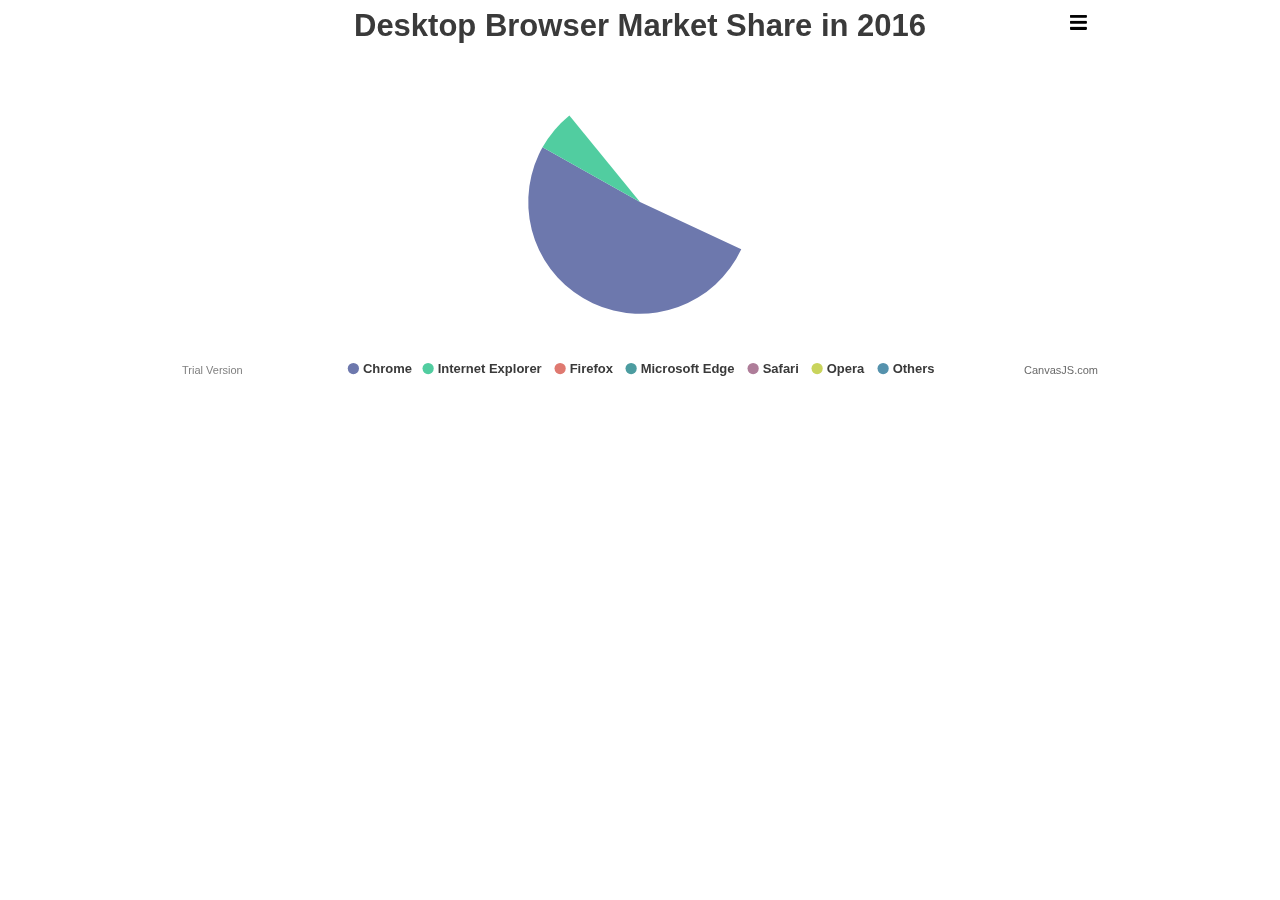
<file: TeamPi_6968_DeepSpace/TeamPi_6968_Dashboard/libraries/examples/01-overview/animated-chart.html>
<!DOCTYPE HTML>
<html>
<head>
<meta charset="UTF-8">
<script>
window.onload = function() {

var chart = new CanvasJS.Chart("chartContainer", {
	theme: "light2", // "light1", "light2", "dark1", "dark2"
	exportEnabled: true,
	animationEnabled: true,
	title: {
		text: "Desktop Browser Market Share in 2016"
	},
	data: [{
		type: "pie",
		startAngle: 25,
		toolTipContent: "<b>{label}</b>: {y}%",
		showInLegend: "true",
		legendText: "{label}",
		indexLabelFontSize: 16,
		indexLabel: "{label} - {y}%",
		dataPoints: [
			{ y: 51.08, label: "Chrome" },
			{ y: 27.34, label: "Internet Explorer" },
			{ y: 10.62, label: "Firefox" },
			{ y: 5.02, label: "Microsoft Edge" },
			{ y: 4.07, label: "Safari" },
			{ y: 1.22, label: "Opera" },
			{ y: 0.44, label: "Others" }
		]
	}]
});
chart.render();

}
</script>
</head>
<body>
<div id="chartContainer" style="height: 370px; max-width: 920px; margin: 0px auto;"></div>
<script src="../../canvasjs.min.js"></script>
</body>
</html>
</file>
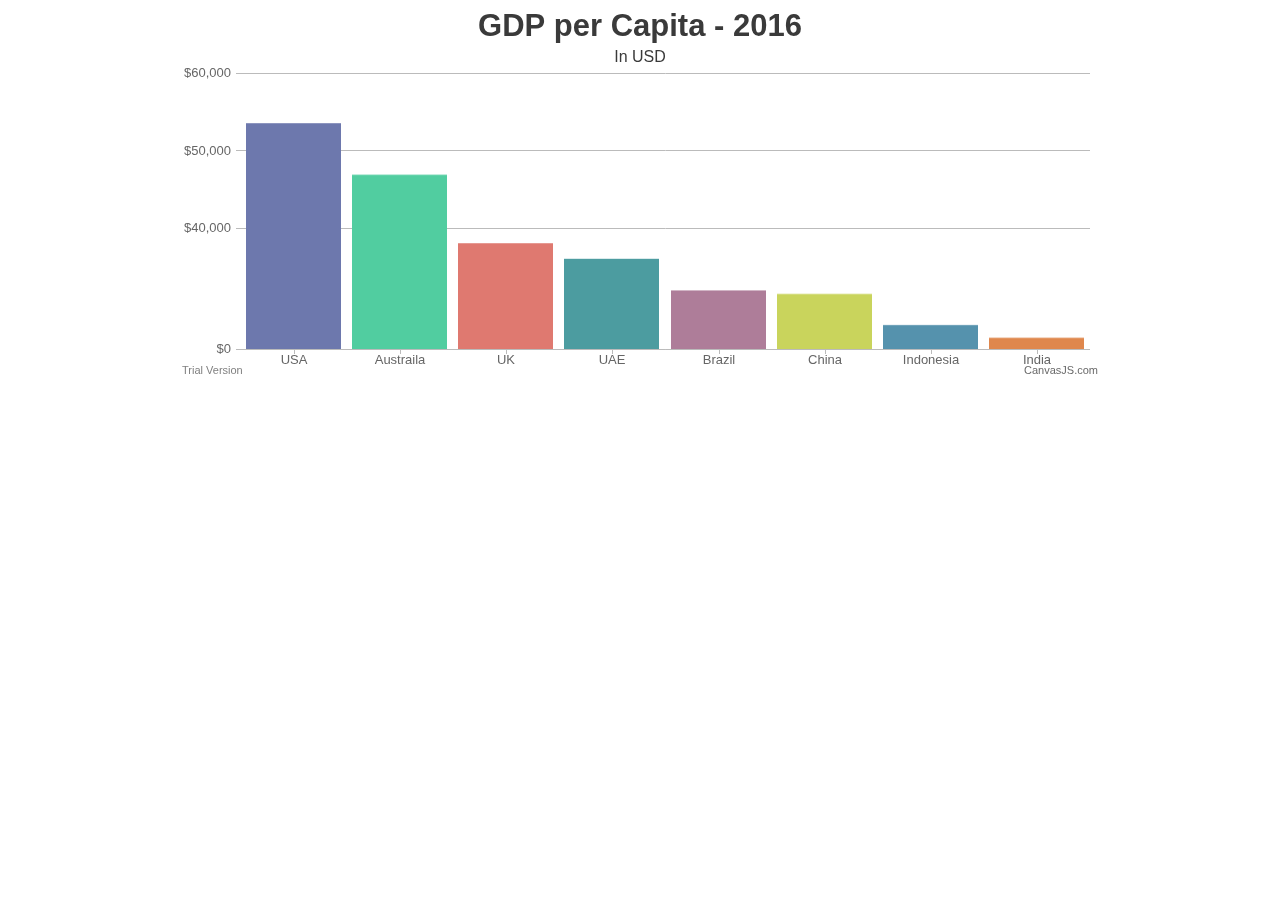
<file: TeamPi_6968_DeepSpace/TeamPi_6968_Dashboard/libraries/examples/01-overview/chart-with-axis-scale-breaks.html>
<!DOCTYPE HTML>
<html>
<head>
<meta charset="UTF-8">
<script>
window.onload = function () {

var chart = new CanvasJS.Chart("chartContainer", {
	animationEnabled: true,
	theme: "light2", // "light1", "light2", "dark1", "dark2"
	title: {
		text: "GDP per Capita - 2016"
	},
	subtitles: [{
		text: "In USD",
		fontSize: 16
	}],
	axisY: {
		prefix: "$",
		scaleBreaks: {
			customBreaks: [{
				startValue: 10000,
				endValue: 35000
			}]
		}
	},
	data: [{
		type: "column",
		yValueFormatString: "$#,##0.00",
		dataPoints: [
			{ label: "USA", y: 57466.787 },
			{ label: "Austraila", y: 49927.82 },
			{ label: "UK", y: 39899.388 },
			{ label: "UAE", y: 37622.207 },
			{ label: "Brazil", y: 8649.948 },
			{ label: "China", y: 8123.181 },
			{ label: "Indonesia", y: 3570.295 },
			{ label: "India", y: 1709.387 }	
		]
	}]
});
chart.render();

}
</script>
</head>
<body>
<div id="chartContainer" style="height: 370px; max-width: 920px; margin: 0px auto;"></div>
<script src="../../canvasjs.min.js"></script>
</body>
</html>
</file>
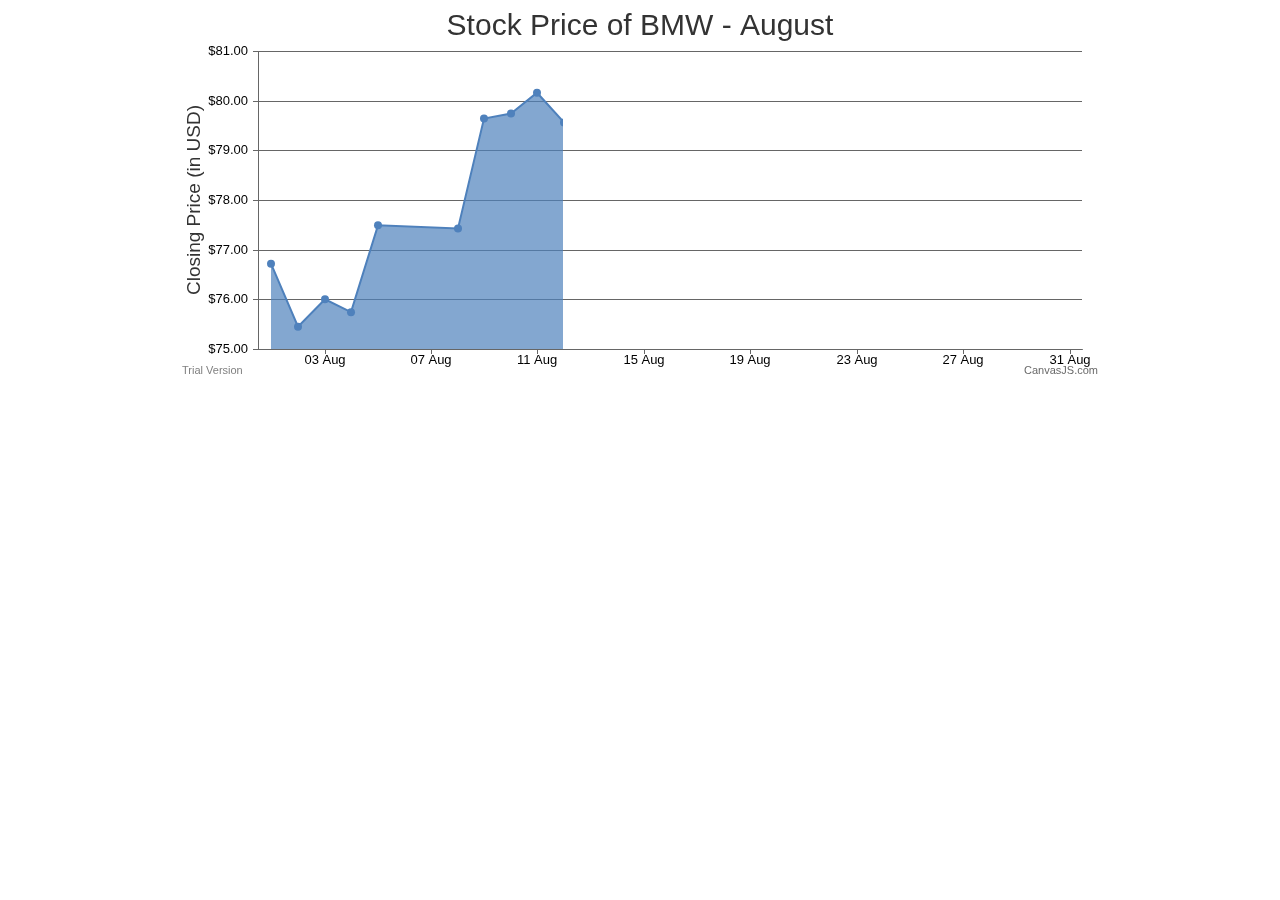
<file: TeamPi_6968_DeepSpace/TeamPi_6968_Dashboard/libraries/examples/01-overview/chart-with-crosshair.html>
<!DOCTYPE HTML>
<html>
<head>  
<meta charset="UTF-8">
<script>
window.onload = function () {

var chart = new CanvasJS.Chart("chartContainer", {
	animationEnabled: true,
	title:{
		text: "Stock Price of BMW - August"
	},
	axisX:{
		valueFormatString: "DD MMM",
		crosshair: {
			enabled: true,
			snapToDataPoint: true
		}
	},
	axisY: {
		title: "Closing Price (in USD)",
		includeZero: false,
		valueFormatString: "$##0.00",
		crosshair: {
			enabled: true,
			snapToDataPoint: true,
			labelFormatter: function(e) {
				return "$" + CanvasJS.formatNumber(e.value, "##0.00");
			}
		}
	},
	data: [{
		type: "area",
		xValueFormatString: "DD MMM",
		yValueFormatString: "$##0.00",
		dataPoints: [
			{ x: new Date(2016, 07, 01), y: 76.727997 },
			{ x: new Date(2016, 07, 02), y: 75.459999 },
			{ x: new Date(2016, 07, 03), y: 76.011002 },
			{ x: new Date(2016, 07, 04), y: 75.751999 },
			{ x: new Date(2016, 07, 05), y: 77.500000 },
			{ x: new Date(2016, 07, 08), y: 77.436996 },
			{ x: new Date(2016, 07, 09), y: 79.650002 },
			{ x: new Date(2016, 07, 10), y: 79.750999 },
			{ x: new Date(2016, 07, 11), y: 80.169998 },
			{ x: new Date(2016, 07, 12), y: 79.570000 },
			{ x: new Date(2016, 07, 15), y: 80.699997 },
			{ x: new Date(2016, 07, 16), y: 79.686996 },
			{ x: new Date(2016, 07, 17), y: 78.996002 },
			{ x: new Date(2016, 07, 18), y: 78.899002 },
			{ x: new Date(2016, 07, 19), y: 77.127998 },
			{ x: new Date(2016, 07, 22), y: 76.759003 },
			{ x: new Date(2016, 07, 23), y: 77.480003 },
			{ x: new Date(2016, 07, 24), y: 77.623001 },
			{ x: new Date(2016, 07, 25), y: 76.408997 },
			{ x: new Date(2016, 07, 26), y: 76.041000 },
			{ x: new Date(2016, 07, 29), y: 76.778999 },
			{ x: new Date(2016, 07, 30), y: 78.654999 },
			{ x: new Date(2016, 07, 31), y: 77.667000 }
		]
	}]
});
chart.render();

}
</script>
</head>
<body>
<div id="chartContainer" style="height: 370px; max-width: 920px; margin: 0px auto;"></div>
<script src="../../canvasjs.min.js"></script>
</body>
</html>
</file>
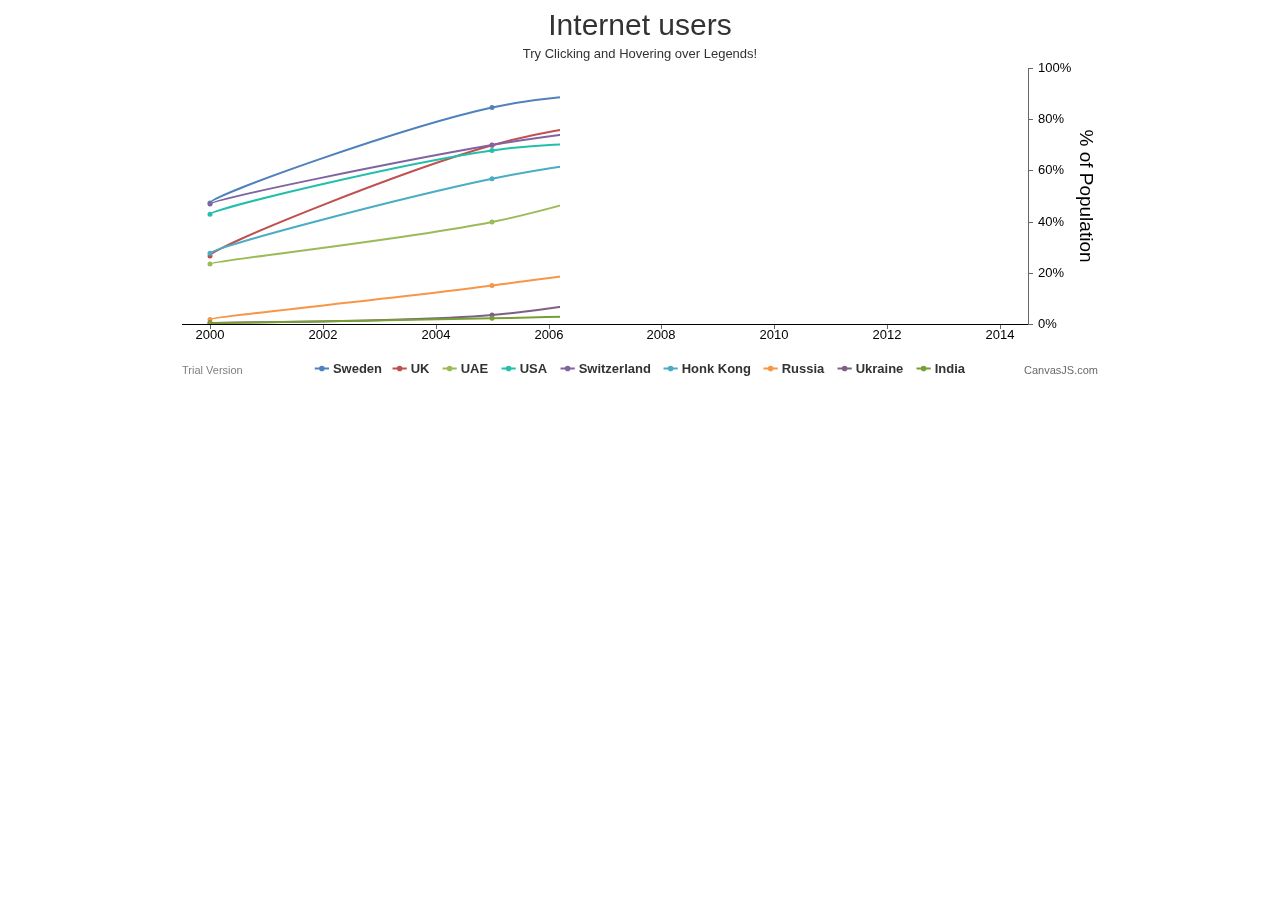
<file: TeamPi_6968_DeepSpace/TeamPi_6968_Dashboard/libraries/examples/01-overview/chart-with-custom-legend-chart.html>
<!DOCTYPE HTML>
<html>
<head>
<meta charset="UTF-8">
<script>
window.onload = function () {
	
var chart = new CanvasJS.Chart("chartContainer", {
	//theme: "light2", // "light1", "light2", "dark1", "dark2"
	animationEnabled: true,
	title:{
		text: "Internet users"  
	},
	subtitles: [{
		text: "Try Clicking and Hovering over Legends!"
	}],
	axisX: {
		lineColor: "black",
		labelFontColor: "black"
	},
	axisY2: {
      	gridThickness: 0,
		title: "% of Population",
		suffix: "%",
		titleFontColor: "black",
		labelFontColor: "black"
	},
	legend: {
		cursor: "pointer",
		itemmouseover: function(e) {
			e.dataSeries.lineThickness = e.chart.data[e.dataSeriesIndex].lineThickness * 2;
			e.dataSeries.markerSize = e.chart.data[e.dataSeriesIndex].markerSize + 2;
			e.chart.render();
		},
		itemmouseout: function(e) {
			e.dataSeries.lineThickness = e.chart.data[e.dataSeriesIndex].lineThickness / 2;
			e.dataSeries.markerSize = e.chart.data[e.dataSeriesIndex].markerSize - 2;
			e.chart.render();
		},
		itemclick: function (e) {
			if (typeof (e.dataSeries.visible) === "undefined" || e.dataSeries.visible) {
				e.dataSeries.visible = false;
			} else {
				e.dataSeries.visible = true;
			}
			e.chart.render();
		}
	},
	toolTip: {
		shared: true
	},
	data: [{
		type: "spline",
		name: "Sweden",
		markerSize: 5,
      	axisYType: "secondary",
		xValueFormatString: "YYYY",
		yValueFormatString: "#,##0.0'%'",
		showInLegend: true,
		dataPoints: [
			{ x: new Date(2000, 00), y: 47.5 },
			{ x: new Date(2005, 00), y: 84.8 },
			{ x: new Date(2009, 00), y: 91 },
			{ x: new Date(2010, 00), y: 90 },
			{ x: new Date(2011, 00), y: 92.8 },
			{ x: new Date(2012, 00), y: 93.2 },
			{ x: new Date(2013, 00), y: 94.8 },
			{ x: new Date(2014, 00), y: 92.5 }
		]
	},
	{
		type: "spline",
		name: "UK",
		markerSize: 5,
		axisYType: "secondary",
		xValueFormatString: "YYYY",
		yValueFormatString: "#,##0.0'%'",
		showInLegend: true,
		dataPoints: [
			{ x: new Date(2000, 00), y: 26.8 },
			{ x: new Date(2005, 00), y: 70 },
			{ x: new Date(2009, 00), y: 83.6 },
			{ x: new Date(2010, 00), y: 85 },
			{ x: new Date(2011, 00), y: 85.4 },
			{ x: new Date(2012, 00), y: 87.5 },
			{ x: new Date(2013, 00), y: 89.8 },
			{ x: new Date(2014, 00), y: 91.6 }
		]
	},
	{
		type: "spline",
		name: "UAE",
		markerSize: 5,
		axisYType: "secondary",
		xValueFormatString: "YYYY",
		yValueFormatString: "#,##0.0'%'",
		showInLegend: true,
		dataPoints: [
			{ x: new Date(2000, 00), y: 23.6 },
			{ x: new Date(2005, 00), y: 40 },
			{ x: new Date(2009, 00), y: 64 },
			{ x: new Date(2010, 00), y: 68 },
			{ x: new Date(2011, 00), y: 78 },
			{ x: new Date(2012, 00), y: 85 },
			{ x: new Date(2013, 00), y: 86 },
			{ x: new Date(2014, 00), y: 90.4 }
		]
	},
	{
		type: "spline",
		showInLegend: true,
		name: "USA",
		markerSize: 5,
		axisYType: "secondary",
		yValueFormatString: "#,##0.0'%'",
		xValueFormatString: "YYYY",
		dataPoints: [
			{ x: new Date(2000, 00), y: 43.1 },
			{ x: new Date(2005, 00), y: 68 },
			{ x: new Date(2009, 00), y: 71 },
			{ x: new Date(2010, 00), y: 71.7 },
			{ x: new Date(2011, 00), y: 69.7 },
			{ x: new Date(2012, 00), y: 79.3 },
			{ x: new Date(2013, 00), y: 84.2 },
			{ x: new Date(2014, 00), y: 87 }
		]
	},
	{
		type: "spline",
		name: "Switzerland",
		markerSize: 5,
		axisYType: "secondary",
		xValueFormatString: "YYYY",
		yValueFormatString: "#,##0.0'%'",
		showInLegend: true,
		dataPoints: [
			{ x: new Date(2000, 00), y: 47.1 },
			{ x: new Date(2005, 00), y: 70.1 },
			{ x: new Date(2009, 00), y: 81.3 },
			{ x: new Date(2010, 00), y: 83.9 },
			{ x: new Date(2011, 00), y: 85.2 },
			{ x: new Date(2012, 00), y: 85.2 },
			{ x: new Date(2013, 00), y: 86.7 },
			{ x: new Date(2014, 00), y: 87 }
		]
	},
	{
		type: "spline",
		name: "Honk Kong",
		markerSize: 5,
		axisYType: "secondary",
		xValueFormatString: "YYYY",
		yValueFormatString: "#,##0.0'%'",
		showInLegend: true,
		dataPoints: [
			{ x: new Date(2000, 00), y: 27.8 },
			{ x: new Date(2005, 00), y: 56.9 },
			{ x: new Date(2009, 00), y: 69.4 },
			{ x: new Date(2010, 00), y: 72 },
			{ x: new Date(2011, 00), y: 72.2 },
			{ x: new Date(2012, 00), y: 72.9 },
			{ x: new Date(2013, 00), y: 74.2 },
			{ x: new Date(2014, 00), y: 74.6 }
		]
	},
	{
		type: "spline",
		name: "Russia",
		markerSize: 5,
		axisYType: "secondary",
		xValueFormatString: "YYYY",
		yValueFormatString: "#,##0.0'%'",
		showInLegend: true,
		dataPoints: [
			{ x: new Date(2000, 00), y: 2 },
			{ x: new Date(2005, 00), y: 15.2 },
			{ x: new Date(2009, 00), y: 29 },
			{ x: new Date(2010, 00), y: 43 },
			{ x: new Date(2011, 00), y: 49 },
			{ x: new Date(2012, 00), y: 63.8 },
			{ x: new Date(2013, 00), y: 61.4 },
			{ x: new Date(2014, 00), y: 70.5 }
		]
	},
	{
		type: "spline",
		name: "Ukraine",
		markerSize: 5,
		axisYType: "secondary",
		xValueFormatString: "YYYY",
		yValueFormatString: "#,##0.0'%'",
		showInLegend: true,
		dataPoints: [
			{ x: new Date(2000, 00), y: .7 },
			{ x: new Date(2005, 00), y: 3.7 },
			{ x: new Date(2009, 00), y: 17.9 },
			{ x: new Date(2010, 00), y: 23.3 },
			{ x: new Date(2011, 00), y: 28.7 },
			{ x: new Date(2012, 00), y: 35.3 },
			{ x: new Date(2013, 00), y: 41.8 },
			{ x: new Date(2014, 00), y: 43.4 }
		]
	},
	{
		type: "spline",
		name: "India",
		markerSize: 5,
		axisYType: "secondary",
		xValueFormatString: "YYYY",
		yValueFormatString: "#,##0.0'%'",
		showInLegend: true,
		dataPoints: [
			{ x: new Date(2000, 00), y: .5 },
			{ x: new Date(2005, 00), y: 2.4 },
			{ x: new Date(2009, 00), y: 5.1 },
			{ x: new Date(2010, 00), y: 7.5 },
			{ x: new Date(2011, 00), y: 10.1 },
			{ x: new Date(2012, 00), y: 12.6 },
			{ x: new Date(2013, 00), y: 15.1 },
			{ x: new Date(2014, 00), y: 18 }
		]
	}]
});
chart.render();

}
</script>
</head>
<body>
<div id="chartContainer" style="height: 370px; max-width: 920px; margin: 0px auto;"></div>
<script src="../../canvasjs.min.js"></script>
</body>
</html>
</file>
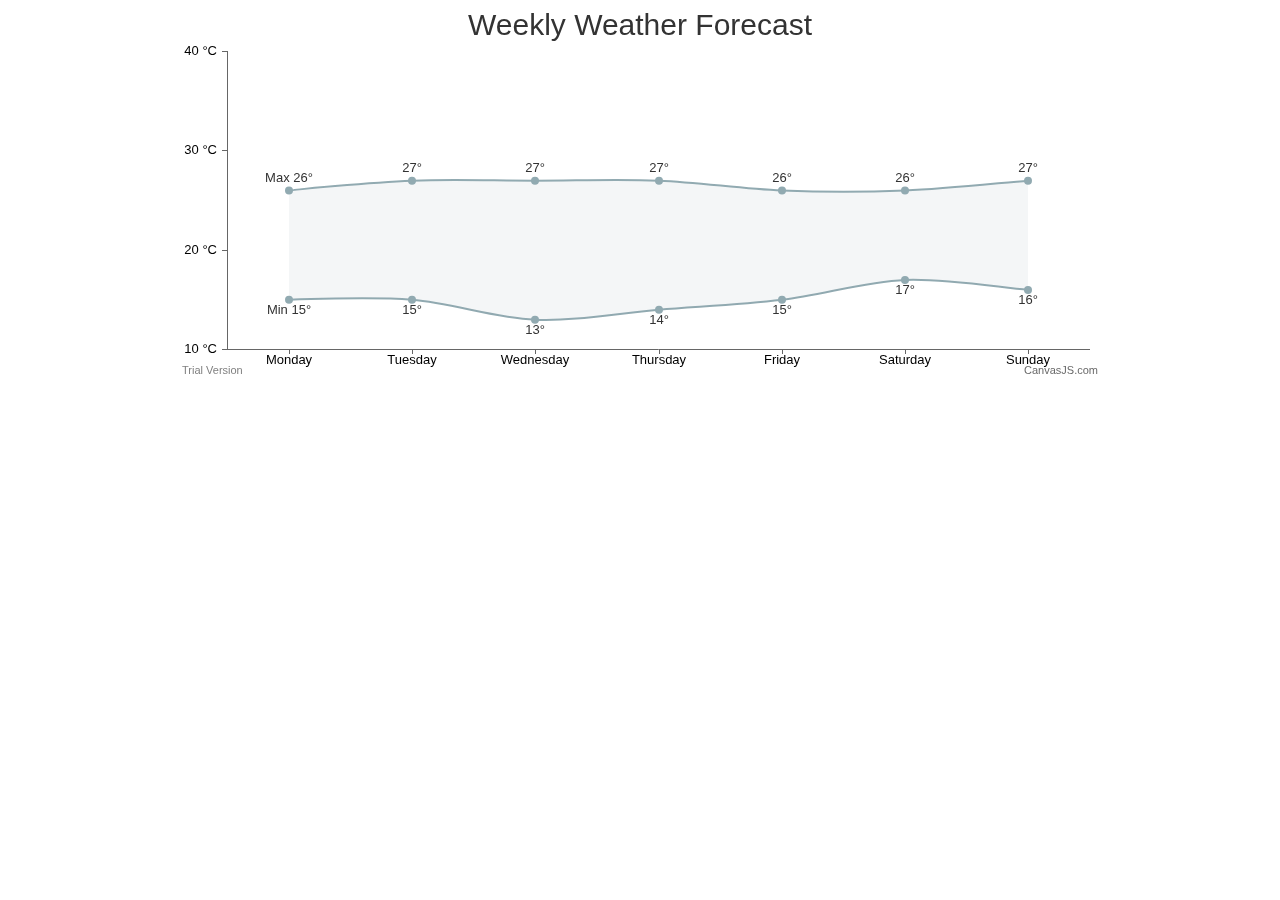
<file: TeamPi_6968_DeepSpace/TeamPi_6968_Dashboard/libraries/examples/01-overview/chart-with-image-overlay.html>
<!DOCTYPE HTML>
<html>
<head>
<meta charset="UTF-8">
<style>
img{
	pointer-events: none;
}
</style>
<script>
window.onload = function () {

var chart = new CanvasJS.Chart("chartContainer", {            
	title:{
		text: "Weekly Weather Forecast"              
	},
	axisY: {
		includeZero: false,
		suffix: " °C",
		maximum: 40,
		gridThickness: 0
	},
	toolTip:{
		shared: true,
		content: "{name} </br> <strong>Temperature: </strong> </br> Min: {y[0]} °C, Max: {y[1]} °C"
	},
	data: [{
		type: "rangeSplineArea",
		fillOpacity: 0.1,
		color: "#91AAB1",
		indexLabelFormatter: formatter,
		dataPoints: [
			{ label: "Monday", y: [15, 26], name: "rainy" },
			{ label: "Tuesday", y: [15, 27], name: "rainy" },
			{ label: "Wednesday", y: [13, 27], name: "sunny" },
			{ label: "Thursday", y: [14, 27], name: "sunny" },
			{ label: "Friday", y: [15, 26], name: "cloudy" },
			{ label: "Saturday", y: [17, 26], name: "sunny" },
			{ label: "Sunday", y: [16, 27], name: "rainy" }
		]
	}]
});
chart.render();

var images = [];    

addImages(chart);

function addImages(chart) {
	for(var i = 0; i < chart.data[0].dataPoints.length; i++){
		var dpsName = chart.data[0].dataPoints[i].name;
		if(dpsName == "cloudy"){
			images.push($("<img>").attr("src", "https://canvasjs.com/wp-content/uploads/images/gallery/gallery-overview/cloudy.png"));
		} else if(dpsName == "rainy"){
		images.push($("<img>").attr("src", "https://canvasjs.com/wp-content/uploads/images/gallery/gallery-overview/rainy.png"));
		} else if(dpsName == "sunny"){
			images.push($("<img>").attr("src", "https://canvasjs.com/wp-content/uploads/images/gallery/gallery-overview/sunny.png"));
		}

	images[i].attr("class", dpsName).appendTo($("#chartContainer>.canvasjs-chart-container"));
	positionImage(images[i], i);
	}
}

function positionImage(image, index) {
	var imageCenter = chart.axisX[0].convertValueToPixel(chart.data[0].dataPoints[index].x);
	var imageTop =  chart.axisY[0].convertValueToPixel(chart.axisY[0].maximum);

	image.width("40px")
	.css({ "left": imageCenter - 20 + "px",
	"position": "absolute","top":imageTop + "px",
	"position": "absolute"});
}

$( window ).resize(function() {
	var cloudyCounter = 0, rainyCounter = 0, sunnyCounter = 0;    
	var imageCenter = 0;
	for(var i=0;i<chart.data[0].dataPoints.length;i++) {
		imageCenter = chart.axisX[0].convertValueToPixel(chart.data[0].dataPoints[i].x) - 20;
		if(chart.data[0].dataPoints[i].name == "cloudy") {					
			$(".cloudy").eq(cloudyCounter++).css({ "left": imageCenter});
		} else if(chart.data[0].dataPoints[i].name == "rainy") {
			$(".rainy").eq(rainyCounter++).css({ "left": imageCenter});  
		} else if(chart.data[0].dataPoints[i].name == "sunny") {
			$(".sunny").eq(sunnyCounter++).css({ "left": imageCenter});  
		}                
	}
});

function formatter(e) { 
	if(e.index === 0 && e.dataPoint.x === 0) {
		return " Min " + e.dataPoint.y[e.index] + "°";
	} else if(e.index == 1 && e.dataPoint.x === 0) {
		return " Max " + e.dataPoint.y[e.index] + "°";
	} else{
		return e.dataPoint.y[e.index] + "°";
	}
} 

}
</script>	
</head>
<body>
<script src="https://canvasjs.com/assets/script/jquery-1.11.1.min.js"></script>  
<script src="../../jquery.canvasjs.min.js"></script>
<div id="chartContainer" style="height: 370px; max-width: 920px; margin: 0px auto;"></div>
</body>
</html>
</file>
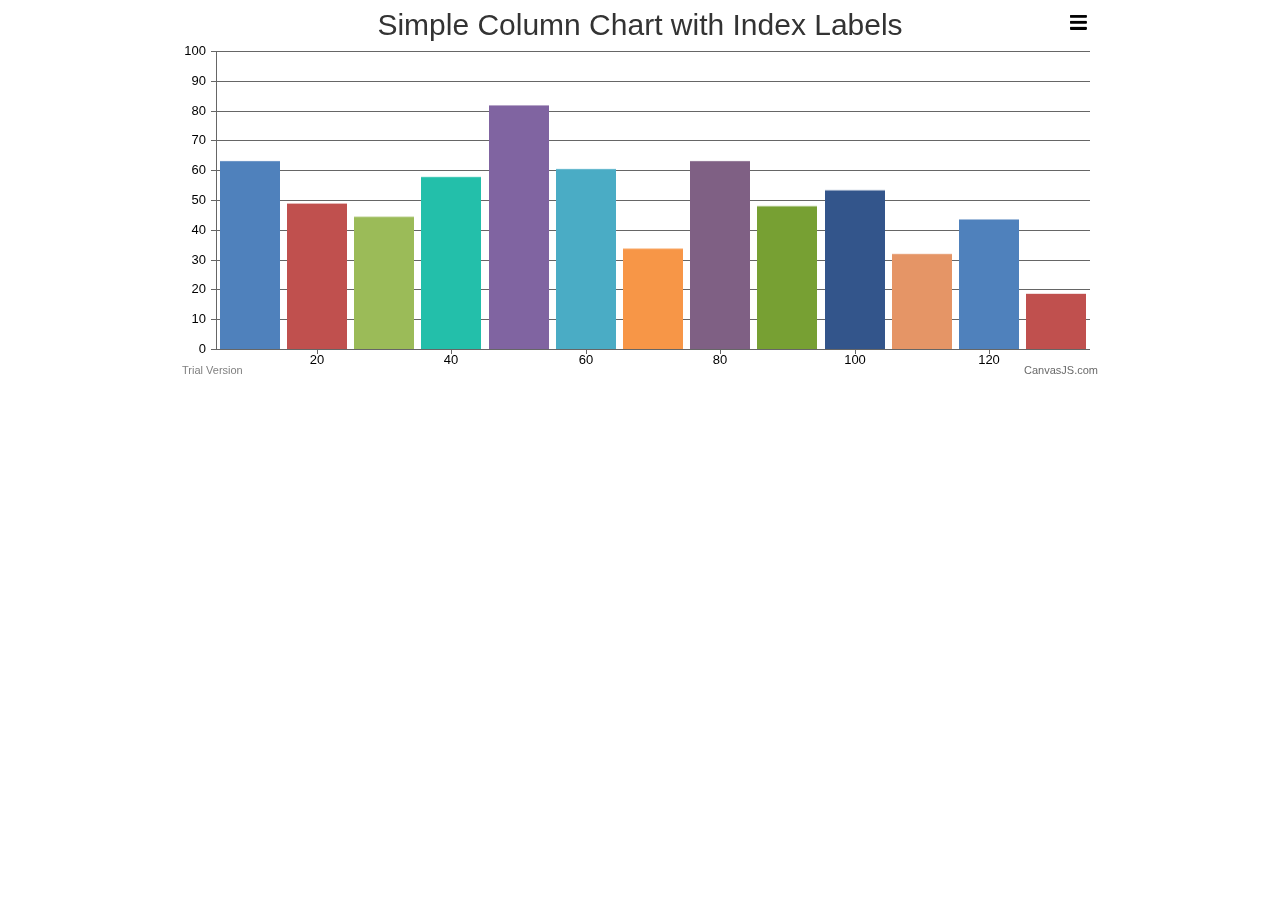
<file: TeamPi_6968_DeepSpace/TeamPi_6968_Dashboard/libraries/examples/01-overview/chart-with-index-data-label.html>
<!DOCTYPE HTML>
<html>
<head>
<meta charset="UTF-8">
<script>
window.onload = function () {

var chart = new CanvasJS.Chart("chartContainer", {
	animationEnabled: true,
	exportEnabled: true,
	theme: "light1", // "light1", "light2", "dark1", "dark2"
	title:{
		text: "Simple Column Chart with Index Labels"
	},
	data: [{
		type: "column", //change type to bar, line, area, pie, etc
		//indexLabel: "{y}", //Shows y value on all Data Points
		indexLabelFontColor: "#5A5757",
		indexLabelPlacement: "outside",
		dataPoints: [
			{ x: 10, y: 71 },
			{ x: 20, y: 55 },
			{ x: 30, y: 50 },
			{ x: 40, y: 65 },
			{ x: 50, y: 92, indexLabel: "Highest" },
			{ x: 60, y: 68 },
			{ x: 70, y: 38 },
			{ x: 80, y: 71 },
			{ x: 90, y: 54 },
			{ x: 100, y: 60 },
			{ x: 110, y: 36 },
			{ x: 120, y: 49 },
			{ x: 130, y: 21, indexLabel: "Lowest" }
		]
	}]
});
chart.render();

}
</script>
</head>
<body>
<div id="chartContainer" style="height: 370px; max-width: 920px; margin: 0px auto;"></div>
<script src="../../canvasjs.min.js"></script>
</body>
</html>
</file>
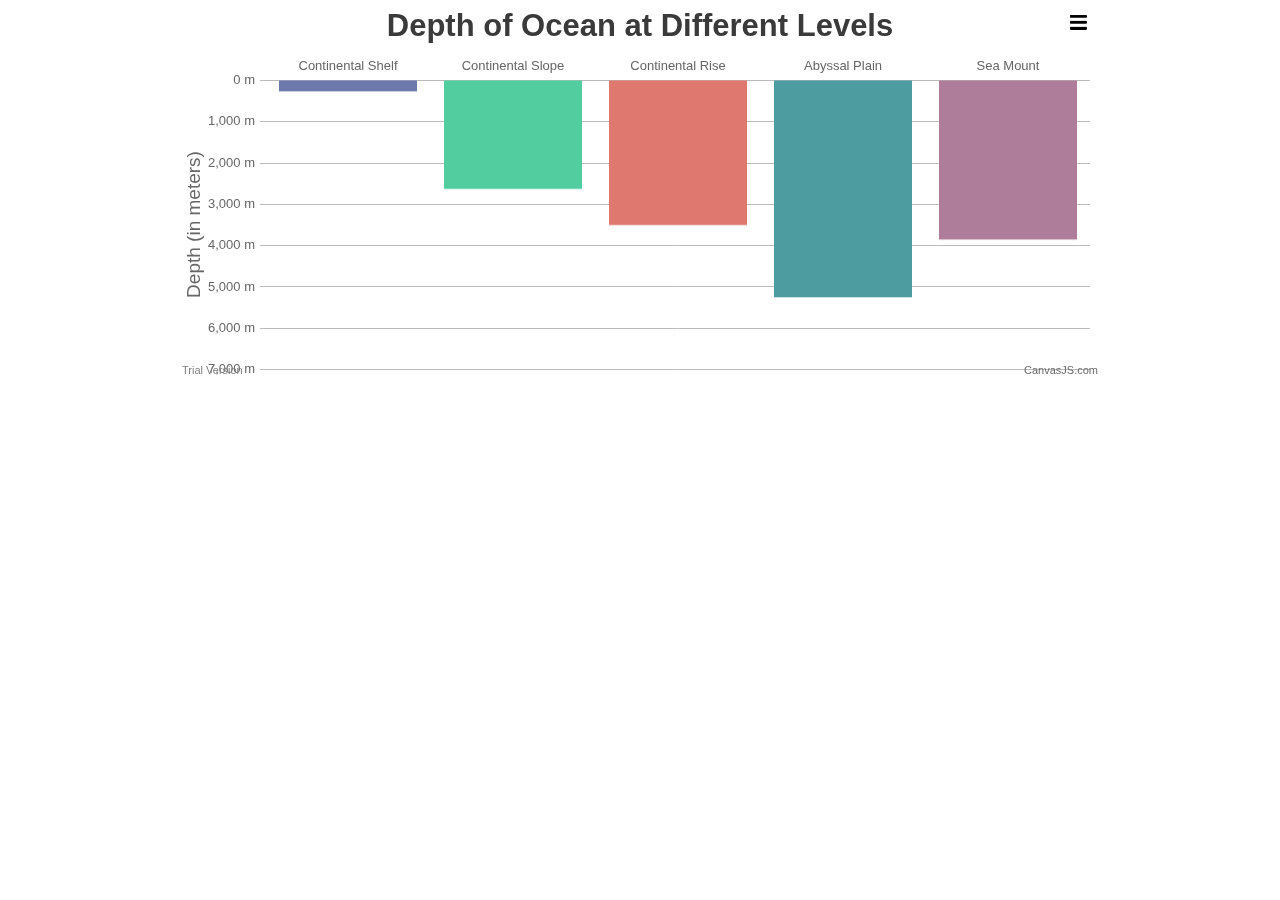
<file: TeamPi_6968_DeepSpace/TeamPi_6968_Dashboard/libraries/examples/01-overview/chart-with-inverted-reversed-axis.html>
<!DOCTYPE HTML>
<html>
<head> 
<meta charset="UTF-8">
<script>
window.onload = function () {

var chart = new CanvasJS.Chart("chartContainer", {
	animationEnabled: true,
	exportEnabled: true,
	theme: "light2", // "light1", "light2", "dark1", "dark2"
	title:{
		text: "Depth of Ocean at Different Levels"
	},
	axisY: {
		title: "Depth (in meters)",
		suffix: " m",
		reversed: true
	},
	axisX2: {
		tickThickness: 0,
		labelAngle: 0
	},
	data: [{
		type: "column",
		axisXType: "secondary",
		yValueFormatString: "#,##0 meters",
		dataPoints: [
			{ y: 300, label: "Continental Shelf" },
			{ y: 3000, label: "Continental Slope" },
			{ y: 4000, label: "Continental Rise" },
			{ y: 6000, label: "Abyssal Plain", indexLabel: "Deepest" },
			{ y: 4400, label: "Sea Mount" }
		]
	}]
});
chart.render();

}
</script>
</head>
<body>
<div id="chartContainer" style="height: 370px; max-width: 920px; margin: 0px auto;"></div>
<script src="../../canvasjs.min.js"></script>
</body>
</html>
</file>
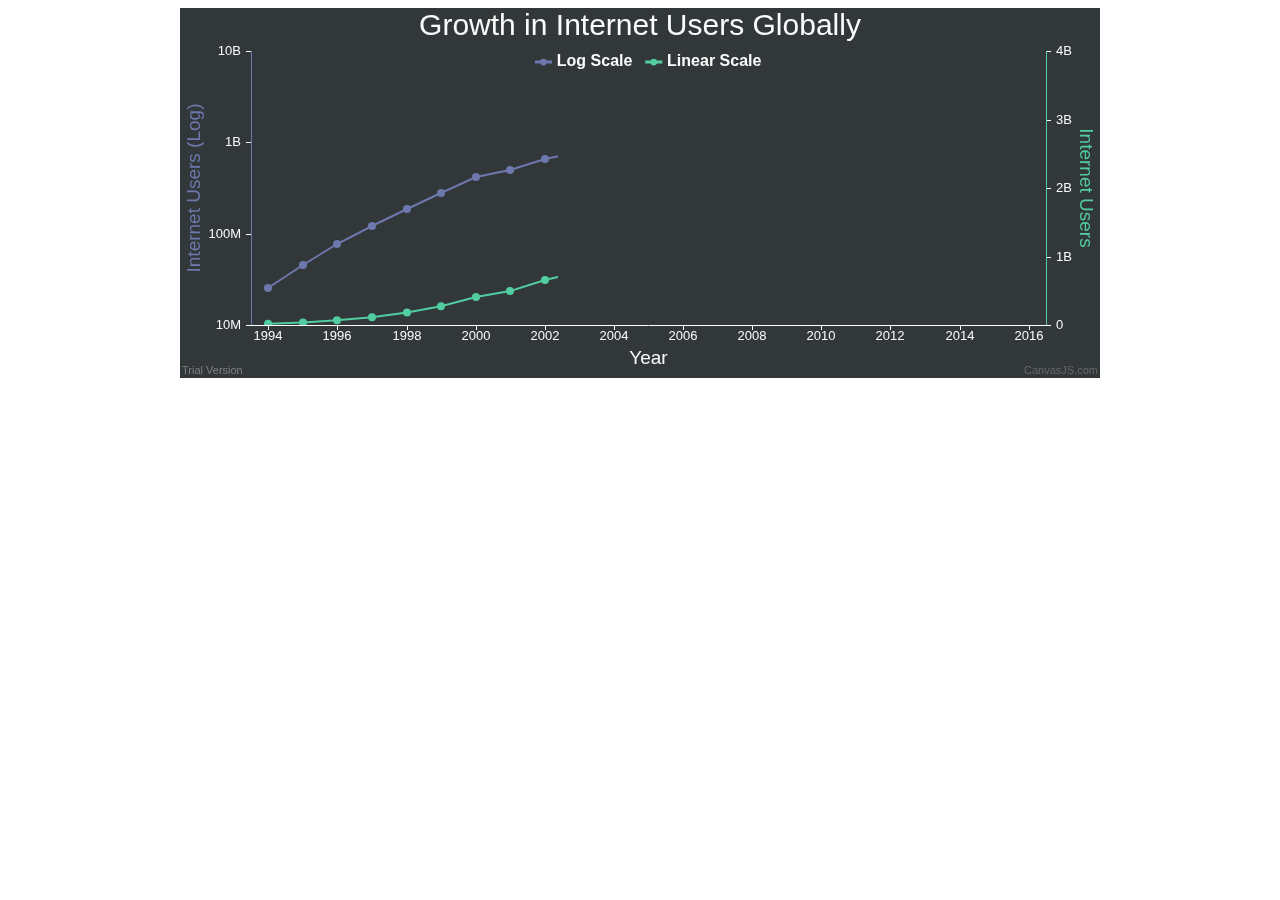
<file: TeamPi_6968_DeepSpace/TeamPi_6968_Dashboard/libraries/examples/01-overview/chart-with-logarithmic-axis.html>
<!DOCTYPE HTML>
<html>
<head>
<meta charset="UTF-8">
<script>
window.onload = function () {

var chart = new CanvasJS.Chart("chartContainer", {
	animationEnabled: true,
	zoomEnabled: true,
	theme: "dark2",
	title:{
		text: "Growth in Internet Users Globally"
	},
	axisX:{
		title: "Year",
		valueFormatString: "####",
		interval: 2
	},
	axisY:{
		logarithmic: true, //change it to false
		title: "Internet Users (Log)",
		titleFontColor: "#6D78AD",
		lineColor: "#6D78AD",
		gridThickness: 0,
		lineThickness: 1,
		includeZero: false,
		labelFormatter: addSymbols
	},
	axisY2:{
		title: "Internet Users",
		titleFontColor: "#51CDA0",
		logarithmic: false, //change it to false
		lineColor: "#51CDA0",
		gridThickness: 0,
		lineThickness: 1,
		labelFormatter: addSymbols
	},
	legend:{
		verticalAlign: "top",
		fontSize: 16,
		dockInsidePlotArea: true
	},
	data: [{
		type: "line",
		xValueFormatString: "####",
		showInLegend: true,
		name: "Log Scale",
		dataPoints: [
			{ x: 1994, y: 25437639 },
			{ x: 1995, y: 44866595 },
			{ x: 1996, y: 77583866 },
			{ x: 1997, y: 120992212 },
			{ x: 1998, y: 188507628 },
			{ x: 1999, y: 281537652 },
			{ x: 2000, y: 414794957 },
			{ x: 2001, y: 502292245 },
			{ x: 2002, y: 665065014 },
			{ x: 2003, y: 781435983 },
			{ x: 2004, y: 913327771 },
			{ x: 2005, y: 1030101289 },
			{ x: 2006, y: 1162916818 },
			{ x: 2007, y: 1373226988 },
			{ x: 2008, y: 1575067520 },
			{ x: 2009, y: 1766403814 },
			{ x: 2010, y: 2023202974 },
			{ x: 2011, y: 2231957359 },
			{ x: 2012, y: 2494736248 },
			{ x: 2013, y: 2728428107 },
			{ x: 2014, y: 2956385569 },
			{ x: 2015, y: 3185996155 },
			{ x: 2016, y: 3424971237 }
		]
	},
	{
		type: "line",
		xValueFormatString: "####",
		axisYType: "secondary",
		showInLegend: true,
		name: "Linear Scale",
		dataPoints: [
			{ x: 1994, y: 25437639 },
			{ x: 1995, y: 44866595 },
			{ x: 1996, y: 77583866 },
			{ x: 1997, y: 120992212 },
			{ x: 1998, y: 188507628 },
			{ x: 1999, y: 281537652 },
			{ x: 2000, y: 414794957 },
			{ x: 2001, y: 502292245 },
			{ x: 2002, y: 665065014 },
			{ x: 2003, y: 781435983 },
			{ x: 2004, y: 913327771 },
			{ x: 2005, y: 1030101289 },
			{ x: 2006, y: 1162916818 },
			{ x: 2007, y: 1373226988 },
			{ x: 2008, y: 1575067520 },
			{ x: 2009, y: 1766403814 },
			{ x: 2010, y: 2023202974 },
			{ x: 2011, y: 2231957359 },
			{ x: 2012, y: 2494736248 },
			{ x: 2013, y: 2728428107 },
			{ x: 2014, y: 2956385569 },
			{ x: 2015, y: 3185996155 },
			{ x: 2016, y: 3424971237 }
		]
	}]
});
chart.render();

function addSymbols(e){
	var suffixes = ["", "K", "M", "B"];

	var order = Math.max(Math.floor(Math.log(e.value) / Math.log(1000)), 0);
	if(order > suffixes.length - 1)
		order = suffixes.length - 1;

	var suffix = suffixes[order];
	return CanvasJS.formatNumber(e.value / Math.pow(1000, order)) + suffix;
}

}
</script>
</head>
<body>
<div id="chartContainer" style="height: 370px; max-width: 920px; margin: 0px auto;"></div>
<script src="../../canvasjs.min.js"></script>
</body>
</html>
</file>
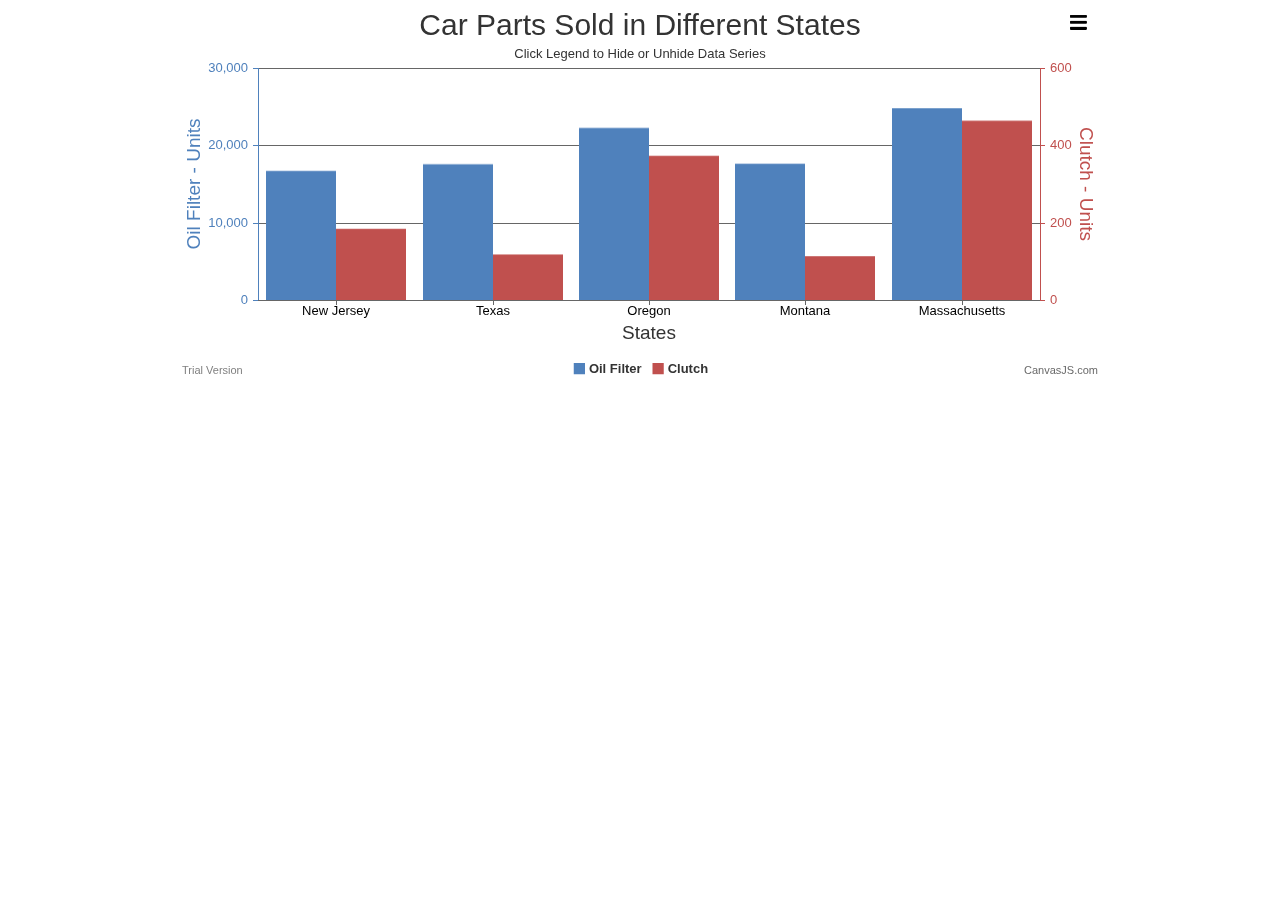
<file: TeamPi_6968_DeepSpace/TeamPi_6968_Dashboard/libraries/examples/01-overview/chart-with-secondary-axis.html>
<!DOCTYPE html>
<html>
<head>
<meta charset="UTF-8">
<script>
window.onload = function () {

var chart = new CanvasJS.Chart("chartContainer", {
	exportEnabled: true,
	animationEnabled: true,
	title:{
		text: "Car Parts Sold in Different States"
	},
	subtitles: [{
		text: "Click Legend to Hide or Unhide Data Series"
	}], 
	axisX: {
		title: "States"
	},
	axisY: {
		title: "Oil Filter - Units",
		titleFontColor: "#4F81BC",
		lineColor: "#4F81BC",
		labelFontColor: "#4F81BC",
		tickColor: "#4F81BC"
	},
	axisY2: {
		title: "Clutch - Units",
		titleFontColor: "#C0504E",
		lineColor: "#C0504E",
		labelFontColor: "#C0504E",
		tickColor: "#C0504E"
	},
	toolTip: {
		shared: true
	},
	legend: {
		cursor: "pointer",
		itemclick: toggleDataSeries
	},
	data: [{
		type: "column",
		name: "Oil Filter",
		showInLegend: true,      
		yValueFormatString: "#,##0.# Units",
		dataPoints: [
			{ label: "New Jersey",  y: 19034.5 },
			{ label: "Texas", y: 20015 },
			{ label: "Oregon", y: 25342 },
			{ label: "Montana",  y: 20088 },
			{ label: "Massachusetts",  y: 28234 }
		]
	},
	{
		type: "column",
		name: "Clutch",
		axisYType: "secondary",
		showInLegend: true,
		yValueFormatString: "#,##0.# Units",
		dataPoints: [
			{ label: "New Jersey", y: 210.5 },
			{ label: "Texas", y: 135 },
			{ label: "Oregon", y: 425 },
			{ label: "Montana", y: 130 },
			{ label: "Massachusetts", y: 528 }
		]
	}]
});
chart.render();

function toggleDataSeries(e) {
	if (typeof (e.dataSeries.visible) === "undefined" || e.dataSeries.visible) {
		e.dataSeries.visible = false;
	} else {
		e.dataSeries.visible = true;
	}
	e.chart.render();
}

}
</script>
</head>
<body>
<div id="chartContainer" style="height: 370px; max-width: 920px; margin: 0px auto;"></div>
<script src="../../canvasjs.min.js"></script>
</body>
</html>
</file>
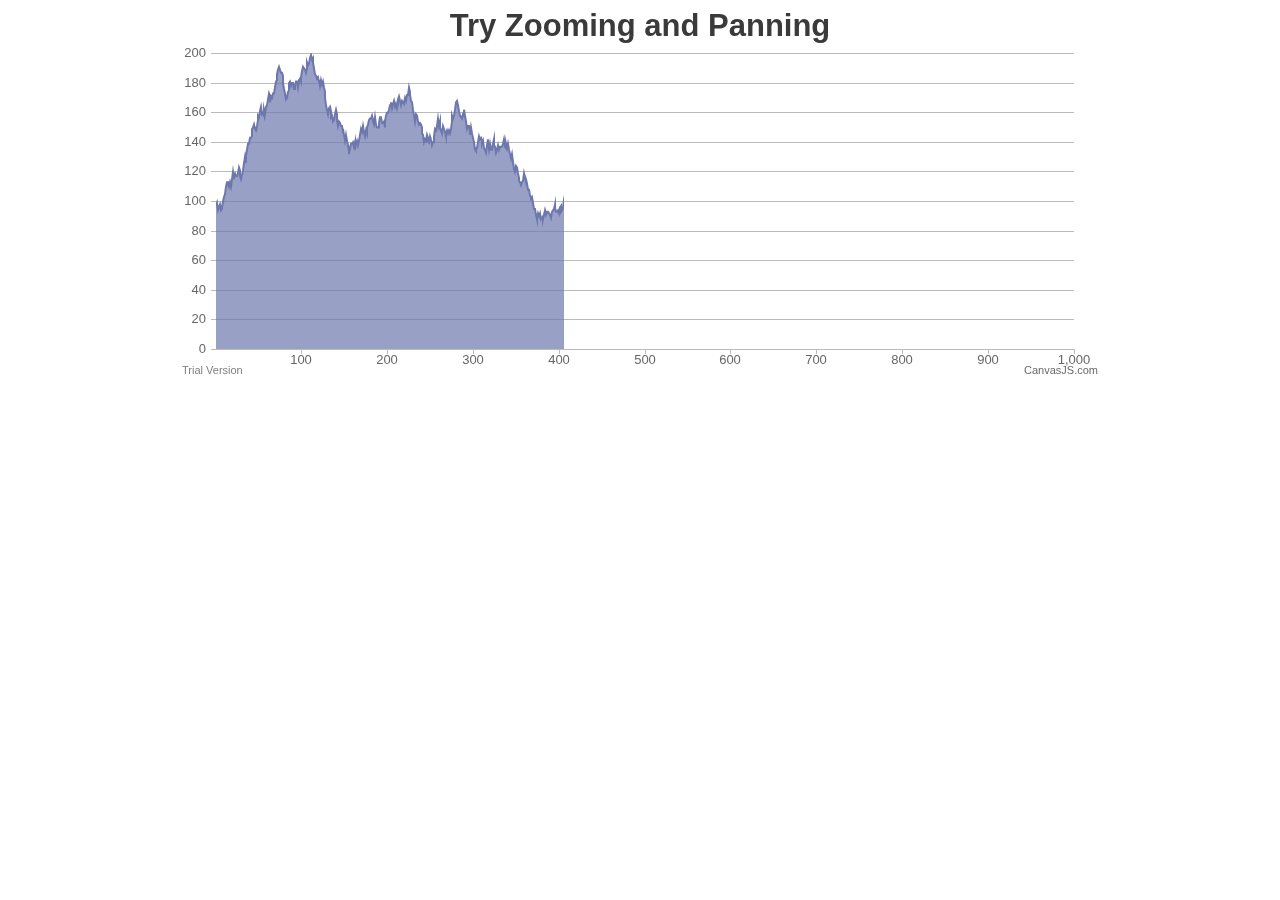
<file: TeamPi_6968_DeepSpace/TeamPi_6968_Dashboard/libraries/examples/01-overview/chart-with-zoom-pan.html>
<!DOCTYPE HTML>
<html>
<head>
<meta charset="UTF-8">
<script>
window.onload = function () {

var chart = new CanvasJS.Chart("chartContainer", {
	theme: "light2", // "light1", "light2", "dark1", "dark2"
	animationEnabled: true,
	zoomEnabled: true,
	title: {
		text: "Try Zooming and Panning"
	},
	data: [{
		type: "area",
		dataPoints: []
	}]
});

addDataPoints(1000);  
chart.render();

function addDataPoints(noOfDps) {
	var xVal = chart.options.data[0].dataPoints.length + 1, yVal = 100;
	for(var i = 0; i < noOfDps; i++) {
		yVal = yVal +  Math.round(5 + Math.random() *(-5-5));
		chart.options.data[0].dataPoints.push({x: xVal,y: yVal});	
		xVal++;
	}
}

}
</script>
</head>
<body>
<div id="chartContainer" style="height: 370px; max-width: 920px; margin: 0px auto;"></div>
<script src="../../canvasjs.min.js"></script>
</body>
</html>
</file>
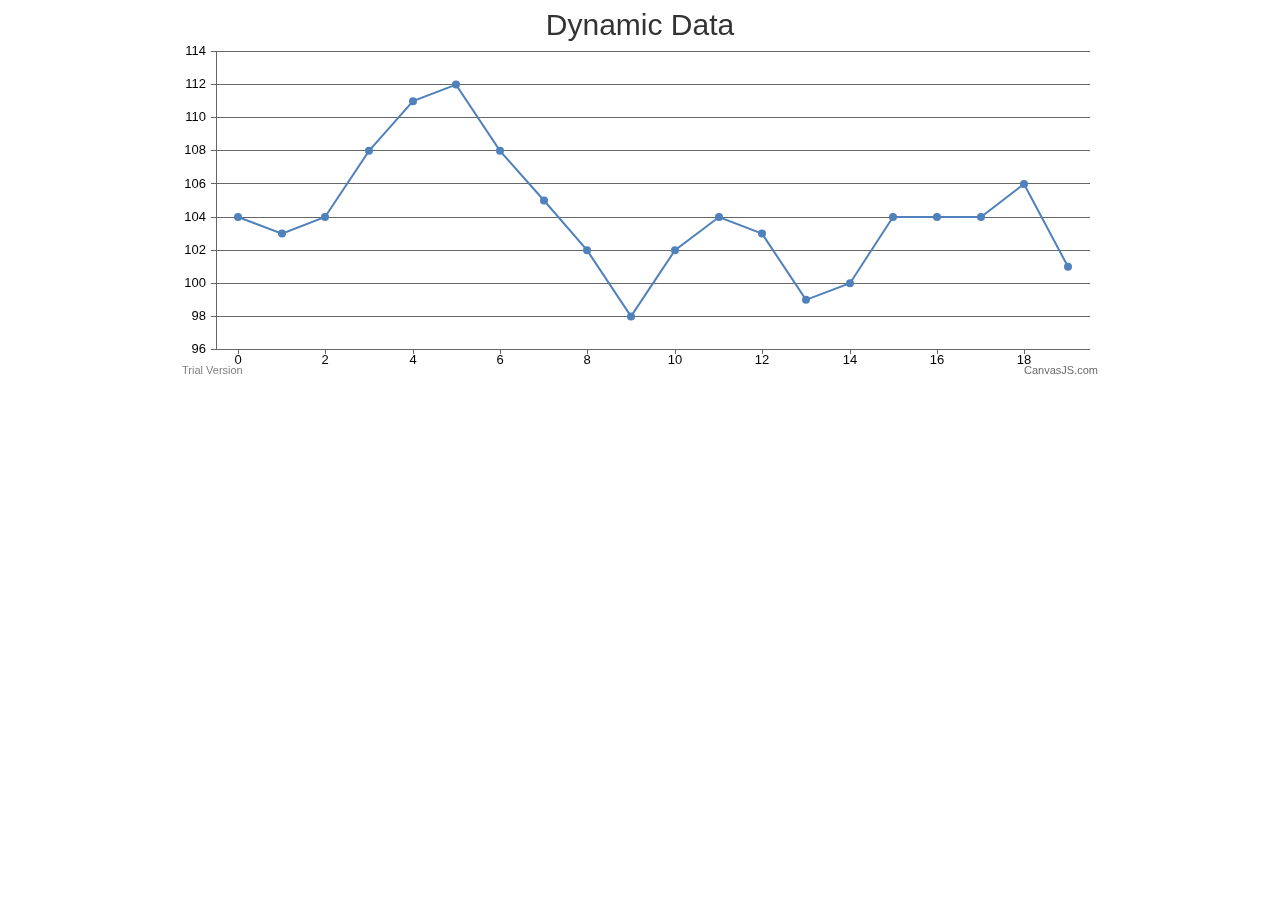
<file: TeamPi_6968_DeepSpace/TeamPi_6968_Dashboard/libraries/examples/01-overview/dynamic-chart.html>
<!DOCTYPE HTML>
<html>
<head>
<meta charset="UTF-8">
<script>
window.onload = function () {

var dps = []; // dataPoints
var chart = new CanvasJS.Chart("chartContainer", {
	title :{
		text: "Dynamic Data"
	},
	axisY: {
		includeZero: false
	},      
	data: [{
		type: "line",
		dataPoints: dps
	}]
});

var xVal = 0;
var yVal = 100; 
var updateInterval = 1000;
var dataLength = 20; // number of dataPoints visible at any point

var updateChart = function (count) {

	count = count || 1;

	for (var j = 0; j < count; j++) {
		yVal = yVal +  Math.round(5 + Math.random() *(-5-5));
		dps.push({
			x: xVal,
			y: yVal
		});
		xVal++;
	}

	if (dps.length > dataLength) {
		dps.shift();
	}

	chart.render();
};

updateChart(dataLength);
setInterval(function(){updateChart()}, updateInterval);

}
</script>
</head>
<body>
<div id="chartContainer" style="height: 370px; max-width: 920px; margin: 0px auto;"></div>
<script src="../../canvasjs.min.js"></script>
</body>
</html>
</file>
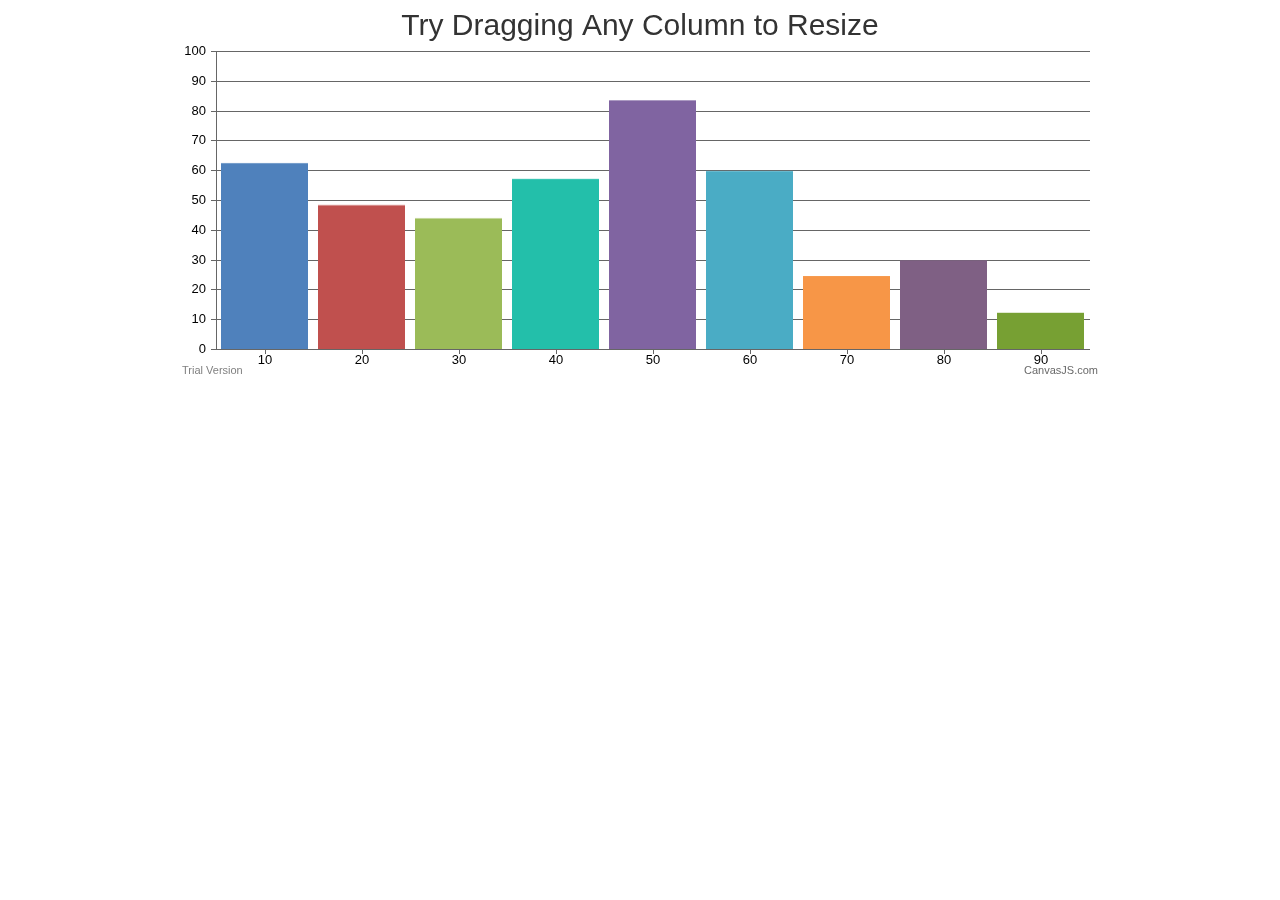
<file: TeamPi_6968_DeepSpace/TeamPi_6968_Dashboard/libraries/examples/01-overview/interactive-draggable-chart.html>
<!DOCTYPE html>
<html>
<head>
<meta charset="UTF-8">
<script>
window.onload = function() {

var chart = new CanvasJS.Chart("chartContainer", {       
	animationEnabled: true,
	title: {
		text: "Try Dragging Any Column to Resize"
	},
	axisX:{
		minimum: 5,
		maximum: 95
	},
	data: [{
		type: "column",
		dataPoints: [
			{ x: 10, y: 71 },
			{ x: 20, y: 55 },
			{ x: 30, y: 50 },
			{ x: 40, y: 65 },
			{ x: 50, y: 95 },
			{ x: 60, y: 68 },
			{ x: 70, y: 28 },
			{ x: 80, y: 34 },
			{ x: 90, y: 14 }
		]
	}]
});
chart.render();

var xSnapDistance = chart.axisX[0].convertPixelToValue(chart.get("dataPointWidth")) / 2;
var ySnapDistance = 3;

var xValue, yValue;

var mouseDown = false;
var selected = null;
var changeCursor = false;

var timerId = null;

function getPosition(e) {
	var parentOffset = $("#chartContainer > .canvasjs-chart-container").offset();          	
	var relX = e.pageX - parentOffset.left;
	var relY = e.pageY - parentOffset.top;
	xValue = Math.round(chart.axisX[0].convertPixelToValue(relX));
	yValue = Math.round(chart.axisY[0].convertPixelToValue(relY));
}

function searchDataPoint() {
	var dps = chart.data[0].dataPoints;
	for(var i = 0; i < dps.length; i++ ) {
		if( (xValue >= dps[i].x - xSnapDistance && xValue <= dps[i].x + xSnapDistance) && (yValue >= dps[i].y - ySnapDistance && yValue <= dps[i].y + ySnapDistance) ) 
		{
			if(mouseDown) {
				selected = i;
				break;
			} else {
				changeCursor = true;
				break; 
			}
		} else {
			selected = null;
			changeCursor = false;
		}
	}
}

jQuery("#chartContainer > .canvasjs-chart-container").on({
	mousedown: function(e) {
		mouseDown = true;
		getPosition(e);  
		searchDataPoint();
	},
	mousemove: function(e) {
		getPosition(e);
		if(mouseDown) {
			clearTimeout(timerId);
			timerId = setTimeout(function(){
				if(selected != null) {
					chart.data[0].dataPoints[selected].y = yValue;
					chart.render();
				}   
			}, 0);
		}
		else {
			searchDataPoint();
			if(changeCursor) {
				chart.data[0].set("cursor", "n-resize");
			} else {
				chart.data[0].set("cursor", "default");
			}
		}
	},
	mouseup: function(e) {
		if(selected != null) {
			chart.data[0].dataPoints[selected].y = yValue;
			chart.render();
			mouseDown = false;
		}
	}
});

}
</script>
</head>
<body>    
<div id="chartContainer" style="height: 370px; max-width: 920px; margin: 0px auto;"></div>  
<script src="../../canvasjs.min.js"></script>
<script src="https://code.jquery.com/jquery-3.1.1.min.js"></script>  
</body>
</html>
</file>
